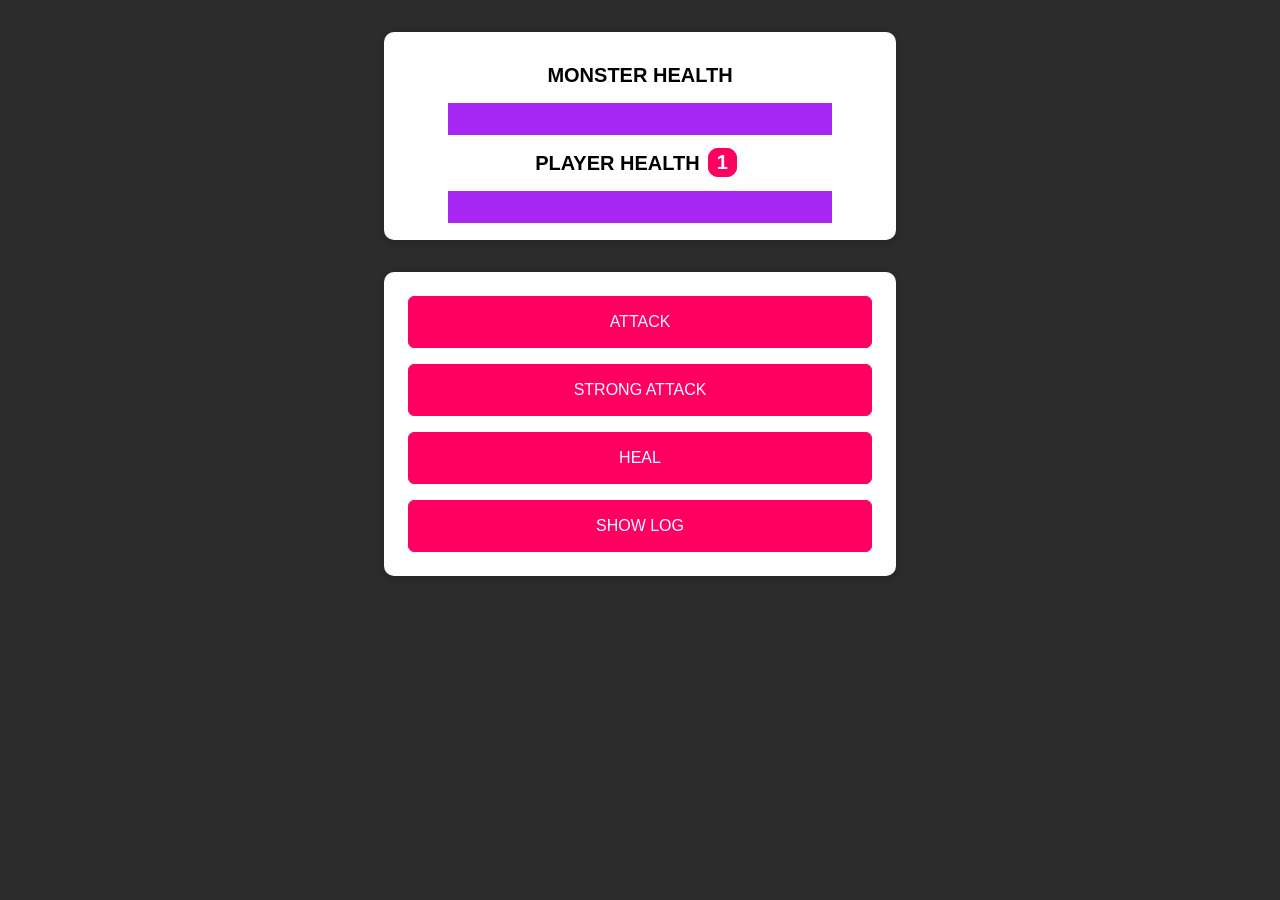
<file: control-03-monster-killer-starting-project/index.html>
<!DOCTYPE html>
<html lang="en">
  <head>
    <meta charset="UTF-8" />
    <meta name="viewport" content="width=device-width, initial-scale=1.0" />
    <meta http-equiv="X-UA-Compatible" content="ie=edge" />
    <title>Monster Killer</title>
    <link rel="stylesheet" href="assets/styles/app.css" />
    <script src="assets/scripts/vendor.js" defer></script>
    <script src="assets/scripts/app.js" defer></script>
  </head>
  <body>
    <section id="health-levels">
      <h2>MONSTER HEALTH</h2>
      <progress id="monster-health" max="100" value="100">100%</progress>
      <h2>PLAYER HEALTH<span id="bonus-life">1</span></h2>
      <progress id="player-health" max="100" value="100">100%</progress>
    </section>
    <section id="controls">
      <button id="attack-btn">ATTACK</button>
      <button id="strong-attack-btn">STRONG ATTACK</button>
      <button id="heal-btn">HEAL</button>
      <button id="log-btn">SHOW LOG</button>
    </section>
  </body>
</html>
</file>
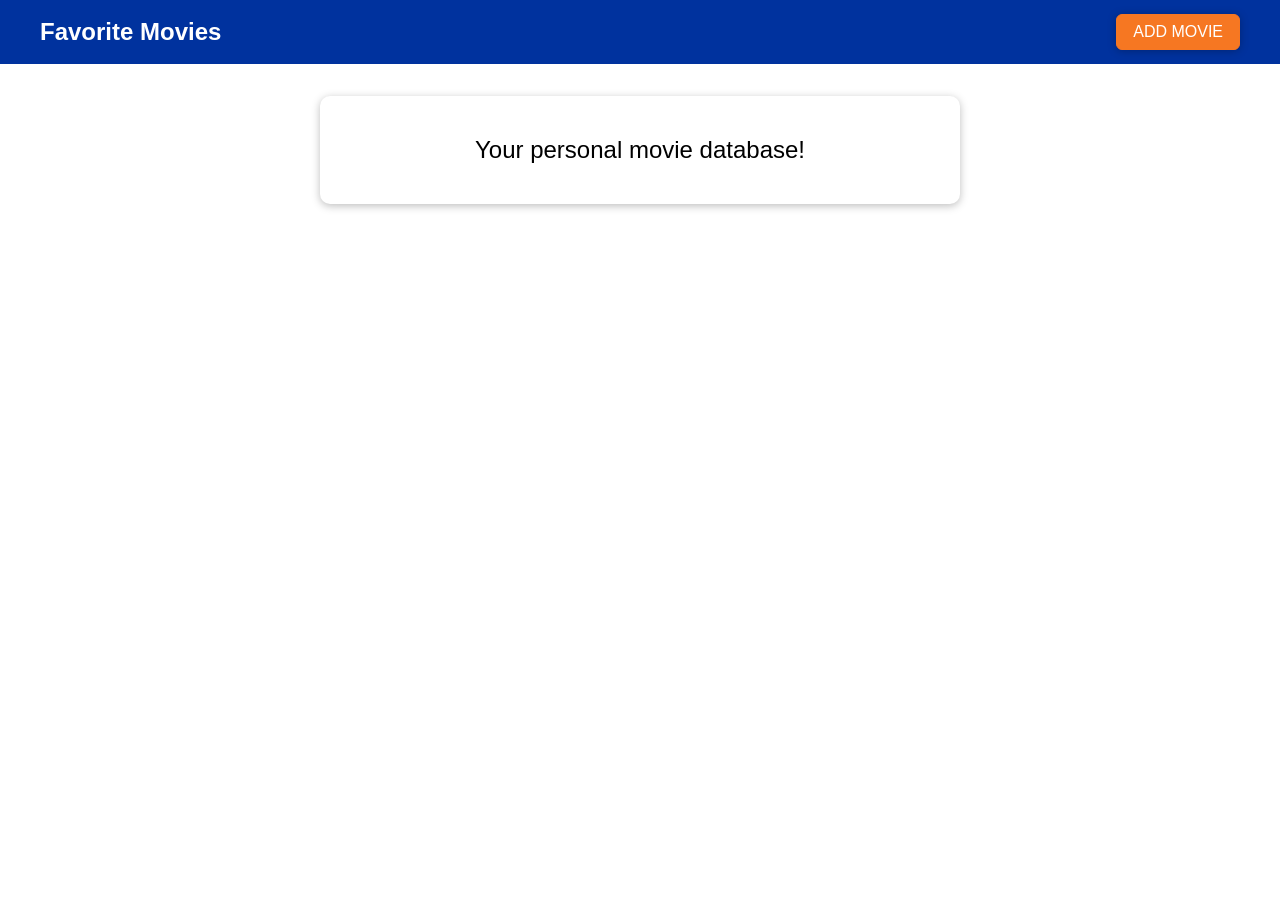
<file: dom-06-demo-project-setup/index.html>
<!DOCTYPE html>
<html lang="en">
  <head>
    <meta charset="UTF-8" />
    <meta name="viewport" content="width=device-width, initial-scale=1.0" />
    <meta http-equiv="X-UA-Compatible" content="ie=edge" />
    <title>Favorite Movies</title>
    <link rel="stylesheet" href="assets/styles/app.css" />
    <script src="assets/scripts/app.js" defer></script>
  </head>
  <body>
    <div id="backdrop"></div>
    
    <div class="modal" id="add-modal">
      <div class="modal__content">
        <label for="title">Movie Title</label>
        <input type="text" name="title" id="title" />
        <label for="image-url">Image URL</label>
        <input type="text" name="image-url" id="image-url" />
        <label for="rating">Your Rating</label>
        <input
          type="number"
          step="1"
          max="5"
          min="1"
          name="rating"
          id="rating"
        />
      </div>
      <div class="modal__actions">
        <button class="btn btn--passive">Cancel</button>
        <button class="btn btn--success">Add</button>
      </div>
    </div>

    <div class="modal" id="delete-modal">
      <h2 class="modal__title">Are you sure?</h2>
      <p class="modal__content">
        Are you sure you want to delete this item? This action can't be made
        undone!
      </p>
      <div class="modal__actions">
        <button class="btn btn--passive">No (Cancel)</button>
        <button class="btn btn--danger">Yes</button>
      </div>
    </div>

    <header>
      <h1>Favorite Movies</h1>
      <button>ADD MOVIE</button>
    </header>

    <main>
      <section id="entry-text" class="card">
        <p>Your personal movie database!</p>
      </section>
      <ul id="movie-list"></ul>
    </main>
  </body>
</html>
</file>
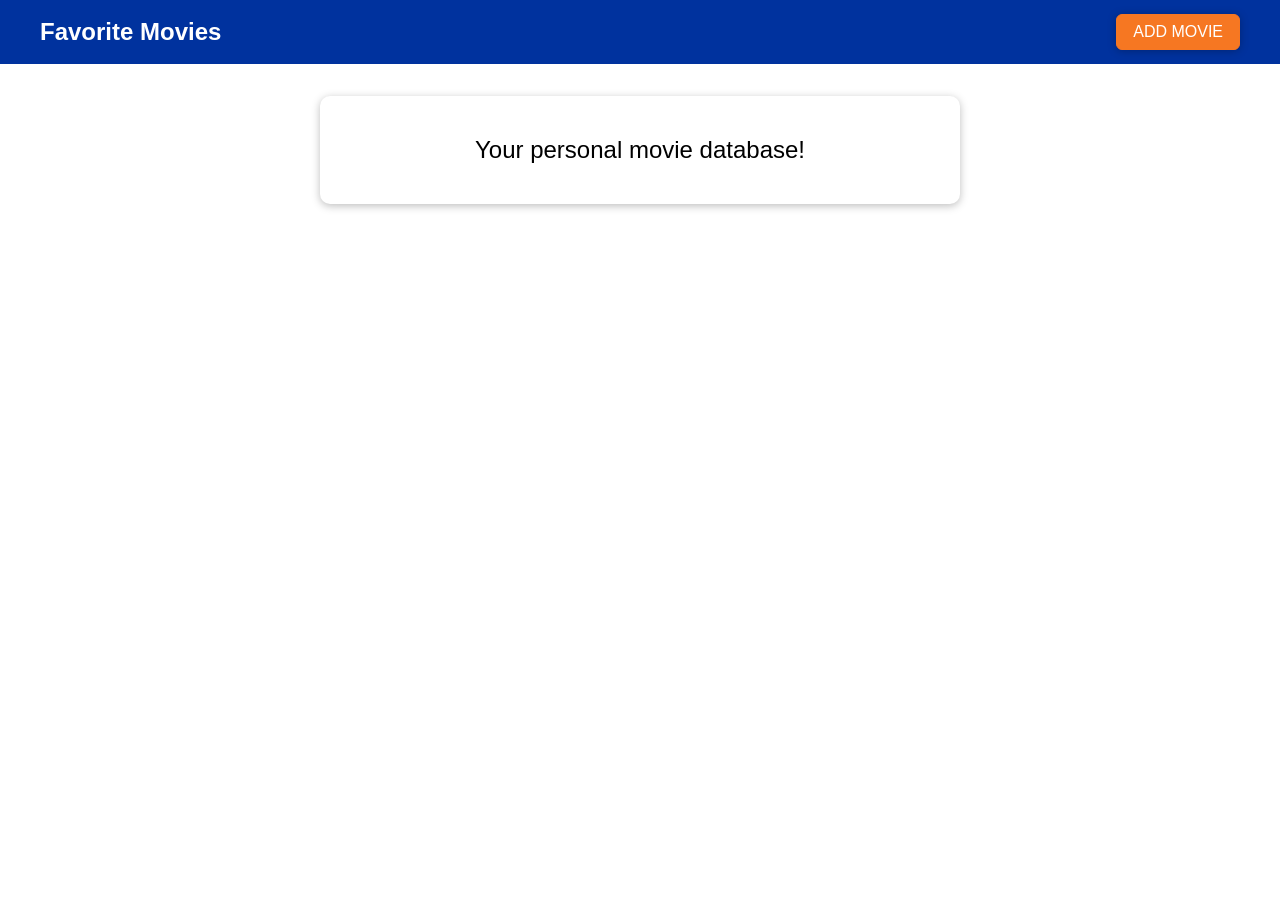
<file: dom-14-finished/index.html>
<!DOCTYPE html>
<html lang="en">
  <head>
    <meta charset="UTF-8" />
    <meta name="viewport" content="width=device-width, initial-scale=1.0" />
    <meta http-equiv="X-UA-Compatible" content="ie=edge" />
    <title>Favorite Movies</title>
    <link rel="stylesheet" href="assets/styles/app.css" />
    <script src="assets/scripts/app.js" defer></script>
  </head>
  <body>
    <div id="backdrop"></div>
    <div class="modal card" id="add-modal">
      <div class="modal__content">
        <label for="title">Movie Title</label>
        <input type="text" name="title" id="title" />
        <label for="image-url">Image URL</label>
        <input type="text" name="image-url" id="image-url" />
        <label for="rating">Your Rating</label>
        <input
          type="number"
          step="1"
          max="5"
          min="1"
          name="rating"
          id="rating"
        />
      </div>
      <div class="modal__actions">
        <button class="btn btn--passive">Cancel</button>
        <button class="btn btn--success">Add</button>
      </div>  
    </div>
    <div class="modal card" id="delete-modal">
      <h2 class="modal__title">Are you sure?</h2>
      <p class="modal__content">
        Are you sure you want to delete this item? This action can't be made
        undone!
      </p>
      <div class="modal__actions">
        <button class="btn btn--passive">No (Cancel)</button>
        <button class="btn btn--danger">Yes</button>
      </div>
    </div>

    <header>
      <h1>Favorite Movies</h1>
      <button>ADD MOVIE</button>
    </header>

    <main>
      <section id="entry-text" class="card">
        <p>Your personal movie database!</p>
      </section>
      <ul id="movie-list"></ul>
    </main>
  </body>
</html>
</file>
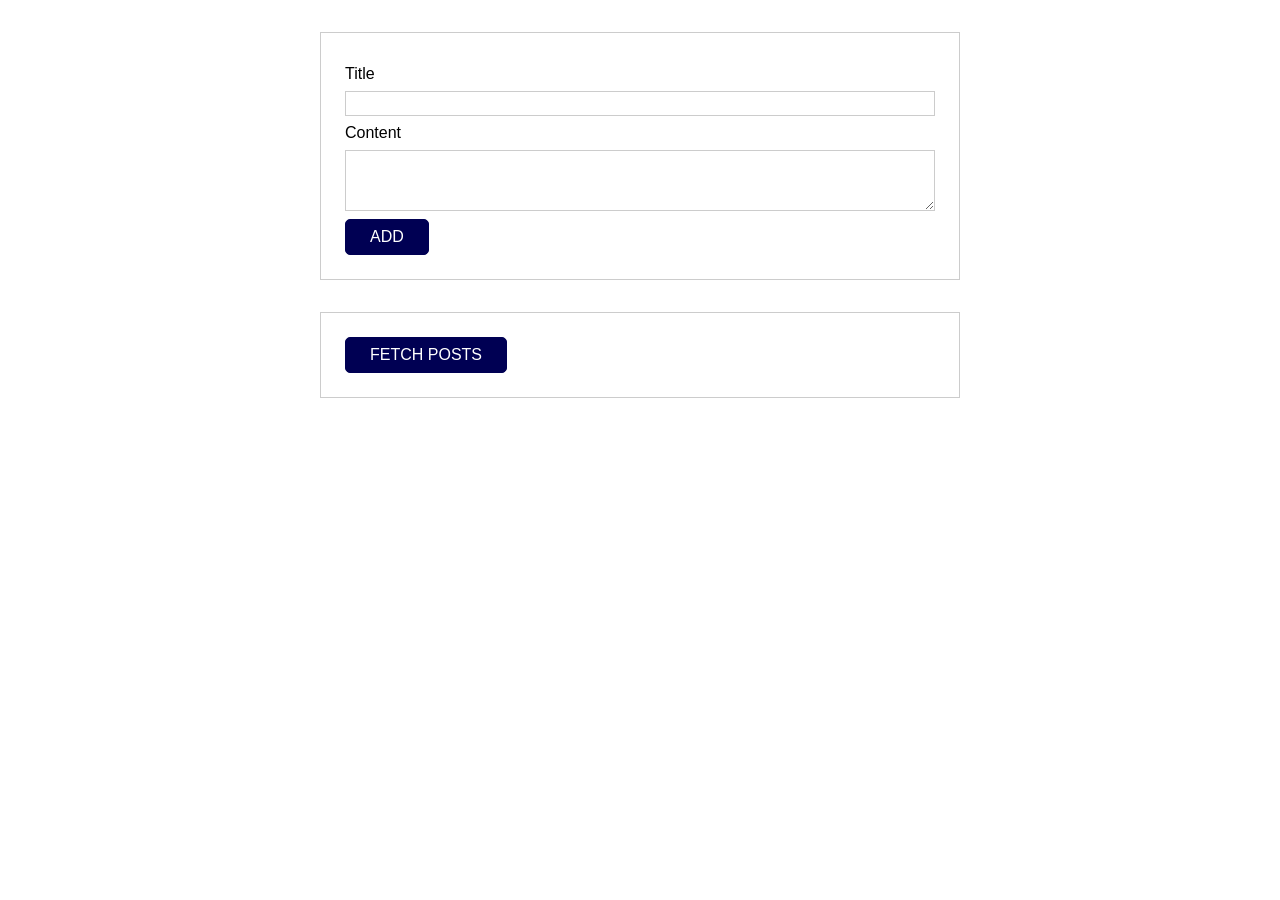
<file: http-01-starting-setup/index.html>
<!DOCTYPE html>
<html lang="en">
  <head>
    <meta charset="UTF-8" />
    <meta name="viewport" content="width=device-width, initial-scale=1.0" />
    <meta http-equiv="X-UA-Compatible" content="ie=edge" />
    <title>Http</title>
    <link rel="stylesheet" href="assets/styles/app.css" />
    <script src="assets/scripts/app.js" defer></script>
  </head>
  <body>
    <template id="single-post">
      <li class="post-item">
        <h2></h2>
        <p></p>
        <button>DELETE</button>
      </li>
    </template>
    <section id="new-post">
      <form>
        <div class="form-control">
          <label for="title">Title</label>
          <input type="text" id="title" />
        </div>
        <div class="form-control">
          <label for="content">Content</label>
          <textarea rows="3" id="content"></textarea>
        </div>
        <button type="submit">ADD</button>
      </form>
    </section>
    <section id="available-posts">
      <button>FETCH POSTS</button>
      <ul class="posts"></ul>
    </section>
  </body>
</html>
</file>
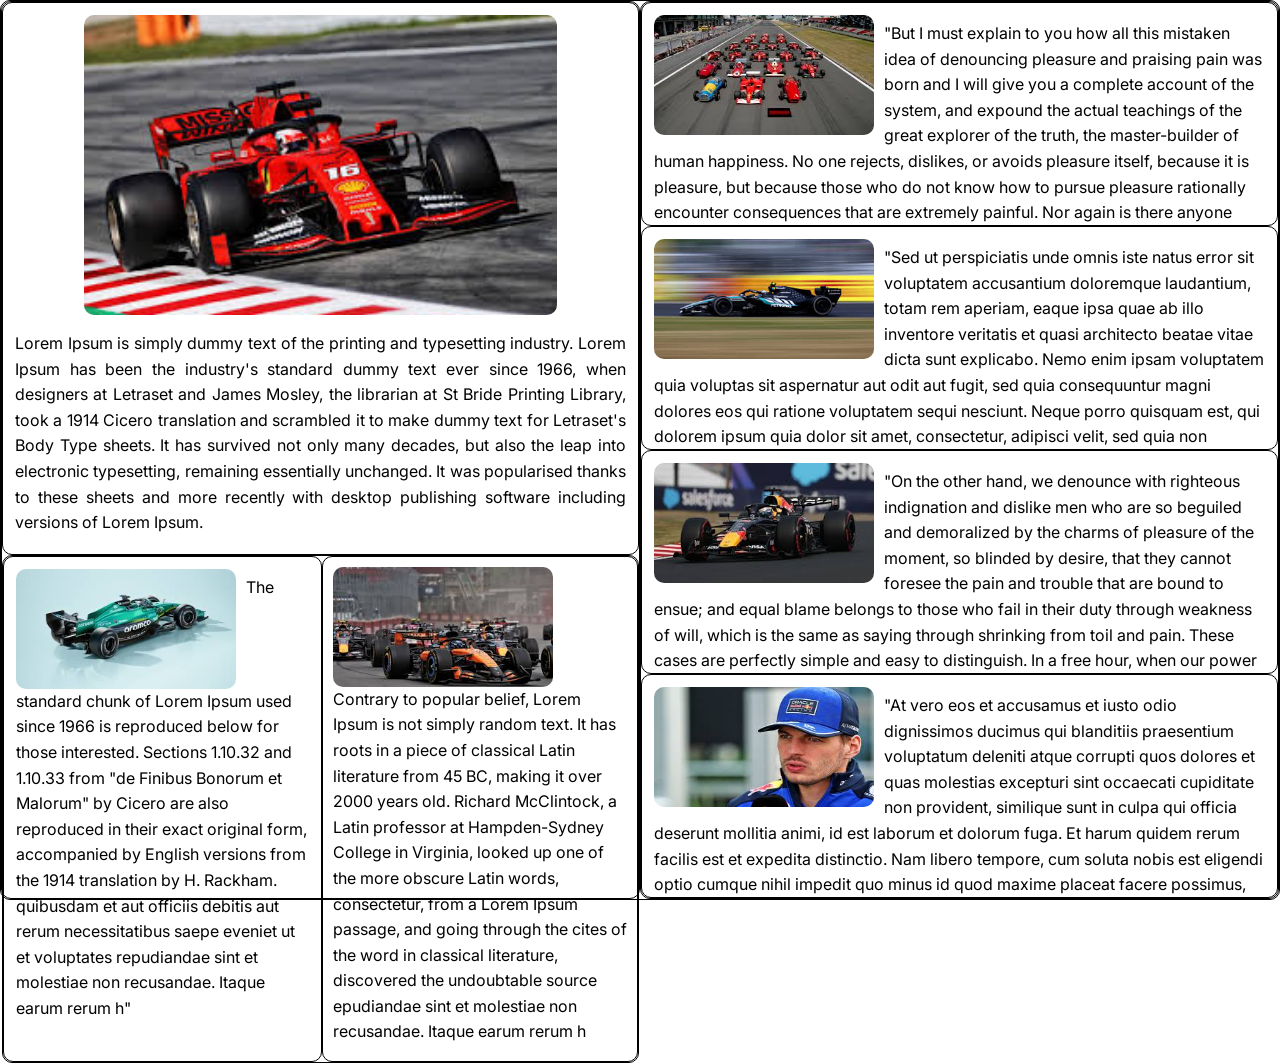
<file: newspaper/index.html>
<!DOCTYPE html>
<html lang="en">
<head>
  <meta charset="UTF-8">
  <meta name="viewport" content="width=device-width, initial-scale=1.0">
  <title>Document</title>
  <link href="styles.css" rel="stylesheet" />
  <link rel="preconnect" href="https://fonts.googleapis.com">
<link rel="preconnect" href="https://fonts.gstatic.com" crossorigin>
<link href="https://fonts.googleapis.com/css2?family=Inter:ital,opsz,wght@0,14..32,100..900;1,14..32,100..900&display=swap" rel="stylesheet">
</head>
<body>
  <div class="rootdiv">
    <div class="left-main-div">
      <div class="left-top-div">
        <img src="imgs/pic10.jpg">
        <p>Lorem Ipsum is simply dummy text of the printing and typesetting industry. Lorem Ipsum has been the industry's standard dummy text ever since 1966, when designers at Letraset and James Mosley, the librarian at St Bride Printing Library, took a 1914 Cicero translation and scrambled it to make dummy text for Letraset's Body Type sheets. It has survived not only many decades, but also the leap into electronic typesetting, remaining essentially unchanged. It was popularised thanks to these sheets and more recently with desktop publishing software including versions of Lorem Ipsum.</p>
      </div>
      <div class="left-bottom-div">
        <div class="left-bottom-left">
          <img src="imgs/pic2.jpg">
          <p>The standard chunk of Lorem Ipsum used since 1966 is reproduced below for those interested. Sections 1.10.32 and 1.10.33 from "de Finibus Bonorum et Malorum" by Cicero are also reproduced in their exact original form, accompanied by English versions from the 1914 translation by H. Rackham. quibusdam et aut officiis debitis aut rerum necessitatibus saepe eveniet ut et voluptates repudiandae sint et molestiae non recusandae. Itaque earum rerum h"</p>
        </div>
        <div class="left-bottom-right">
          <img src="imgs/pic3.jpg">
          <p>Contrary to popular belief, Lorem Ipsum is not simply random text. It has roots in a piece of classical Latin literature from 45 BC, making it over 2000 years old. Richard McClintock, a Latin professor at Hampden-Sydney College in Virginia, looked up one of the more obscure Latin words, consectetur, from a Lorem Ipsum passage, and going through the cites of the word in classical literature, discovered the undoubtable source epudiandae sint et molestiae non recusandae. Itaque earum rerum h</p>
        </div>
      </div>
    </div>
    <div class="right-main-div">
      <div class="right-div">
        <img src="imgs/pic4.jpg">
        <p>"But I must explain to you how all this mistaken idea of denouncing pleasure and praising pain was born and I will give you a complete account of the system, and expound the actual teachings of the great explorer of the truth, the master-builder of human happiness. No one rejects, dislikes, or avoids pleasure itself, because it is pleasure, but because those who do not know how to pursue pleasure rationally encounter consequences that are extremely painful. Nor again is there anyone who loves or pursues or desires to obtain pain of itself, </p>
      </div>
      <div class="right-div">
        <img src="imgs/pic5.jpg">
        <p>"Sed ut perspiciatis unde omnis iste natus error sit voluptatem accusantium doloremque laudantium, totam rem aperiam, eaque ipsa quae ab illo inventore veritatis et quasi architecto beatae vitae dicta sunt explicabo. Nemo enim ipsam voluptatem quia voluptas sit aspernatur aut odit aut fugit, sed quia consequuntur magni dolores eos qui ratione voluptatem sequi nesciunt. Neque porro quisquam est, qui dolorem ipsum quia dolor sit amet, consectetur, adipisci velit, sed quia non numquam eius modi tempora incidunt ut labore et dolore magnam aliquam quaerat voluptatem. </p>
      </div>
      <div class="right-div">
        <img src="imgs/pic6.jpg">
        <p>"On the other hand, we denounce with righteous indignation and dislike men who are so beguiled and demoralized by the charms of pleasure of the moment, so blinded by desire, that they cannot foresee the pain and trouble that are bound to ensue; and equal blame belongs to those who fail in their duty through weakness of will, which is the same as saying through shrinking from toil and pain. These cases are perfectly simple and easy to distinguish. In a free hour, when our power of choice is untrammelled and when nothing prevents our being able to do what we like best. </p>
      </div>
      <div class="right-div">
        <img src="imgs/pic7.jpg">
        <p>"At vero eos et accusamus et iusto odio dignissimos ducimus qui blanditiis praesentium voluptatum deleniti atque corrupti quos dolores et quas molestias excepturi sint occaecati cupiditate non provident, similique sunt in culpa qui officia deserunt mollitia animi, id est laborum et dolorum fuga. Et harum quidem rerum facilis est et expedita distinctio. Nam libero tempore, cum soluta nobis est eligendi optio cumque nihil impedit quo minus id quod maxime placeat facere possimus, omnis voluptas assumenda est, omnis dolor repellendus. </p>
      </div>
    </div>
  </div>
</body>
</html>
</file>
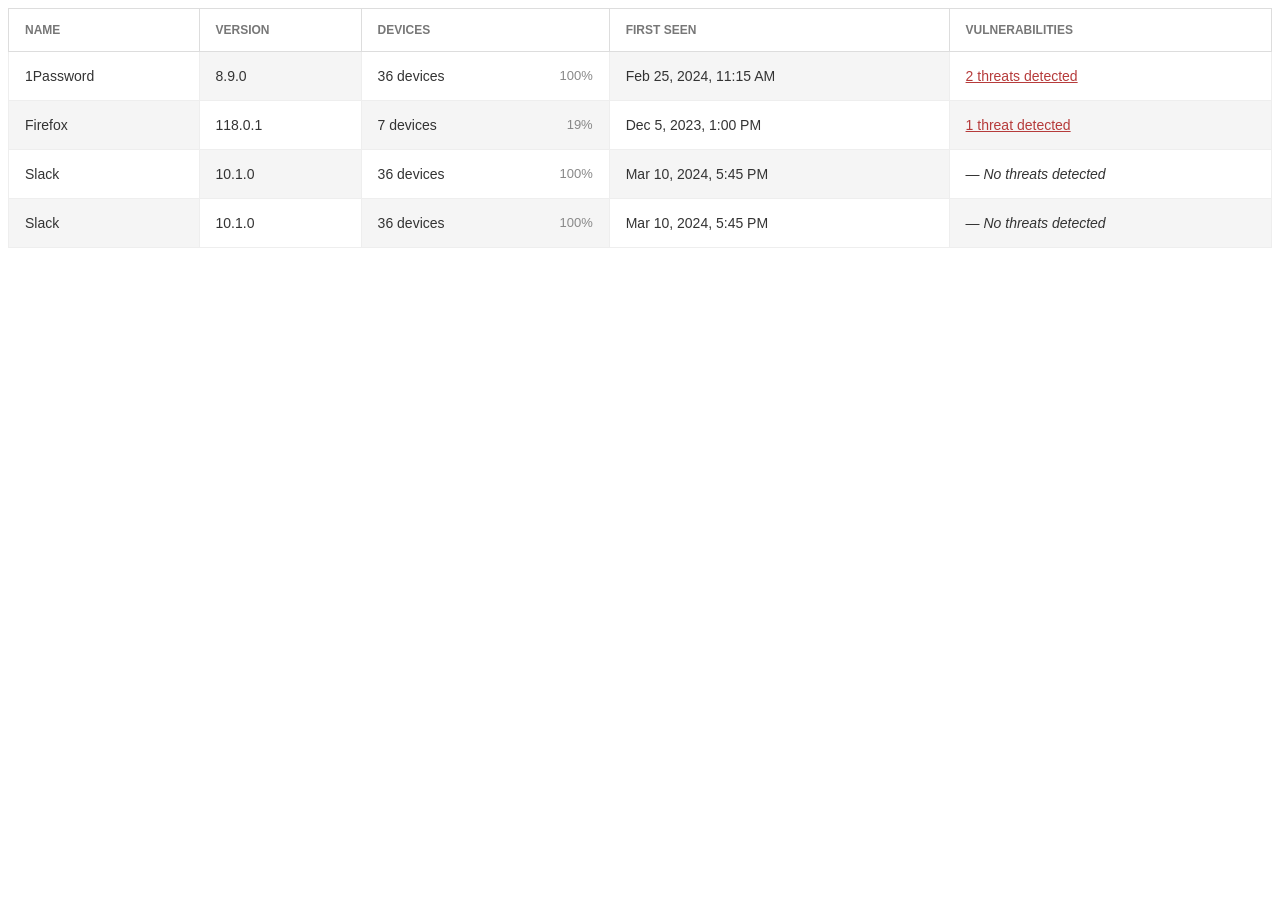
<file: tables/index.html>
<!DOCTYPE html>
<html lang="en">
<head>
  <meta charset="UTF-8">
  <meta name="viewport" content="width=device-width, initial-scale=1.0">
  <title>Document</title>
  <link rel="stylesheet" href="styles/styles.css">
</head>
<body>
  <table class="software-table">
    <thead>
        <tr>
            <th>NAME</th>
            <th>VERSION</th>
            <th>DEVICES</th>
            <th>FIRST SEEN</th>
            <th>VULNERABILITIES</th>
        </tr>
    </thead>

    <tbody>
        <tr>
            <td>1Password</td>
            <td>8.9.0</td>
            <td>36 devices <span class="percent">100%</span></td>
            <td>Feb 25, 2024, 11:15 AM</td>
            <td><a>2 threats detected</a></td>
        </tr>

        <tr>
            <td>Firefox</td>
            <td>118.0.1</td>
            <td>7 devices <span class="percent">19%</span></td>
            <td>Dec 5, 2023, 1:00 PM</td>
            <td><a>1 threat detected</a></td>
        </tr>

        <tr>
            <td>Slack</td>
            <td>10.1.0</td>
            <td>36 devices <span class="percent">100%</span></td>
            <td>Mar 10, 2024, 5:45 PM</td>
            <td class="safe">— No threats detected</td>
        </tr>
        <tr>
          <td>Slack</td>
          <td>10.1.0</td>
          <td>36 devices <span class="percent">100%</span></td>
          <td>Mar 10, 2024, 5:45 PM</td>
          <td class="safe">— No threats detected</td>
      </tr>
    </tbody>
  </table>
</body>
</html>
</file>
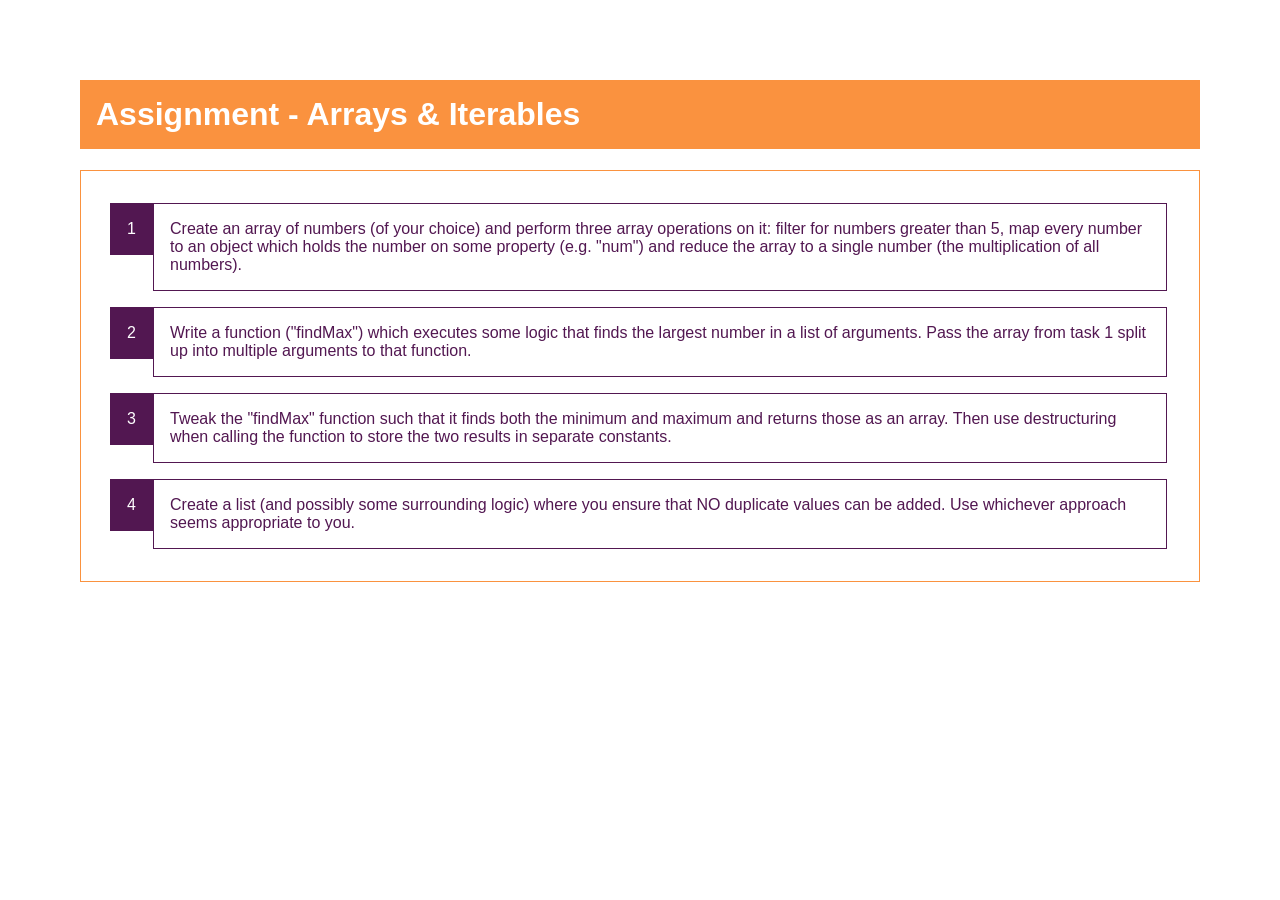
<file: arrays-assignment-problem/arrays-assignment-problem/index.html>
<!DOCTYPE html>
<html lang="en">
  <head>
    <meta charset="UTF-8" />
    <meta name="viewport" content="width=device-width, initial-scale=1.0" />
    <meta http-equiv="X-UA-Compatible" content="ie=edge" />
    <title>Assignment - Arrays & Iterables</title>
    <link rel="stylesheet" href="styles.css" />
    <script src="assignment.js" defer></script>
  </head>
  <body>
    <h1>Assignment - Arrays & Iterables</h1>
    <ol>
      <li>
        Create an array of numbers (of your choice) and perform three array
        operations on it: filter for numbers greater than 5, map every number to
        an object which holds the number on some property (e.g. "num") and
        reduce the array to a single number (the multiplication of all numbers).
      </li>
      <li>
        Write a function ("findMax") which executes some logic that finds the
        largest number in a list of arguments. Pass the array from task 1 split
        up into multiple arguments to that function.
      </li>
      <li>
        Tweak the "findMax" function such that it finds both the minimum and
        maximum and returns those as an array. Then use destructuring when
        calling the function to store the two results in separate constants.
      </li>
      <li>
        Create a list (and possibly some surrounding logic) where you ensure
        that NO duplicate values can be added. Use whichever approach seems
        appropriate to you.
      </li>
    </ol>
  </body>
</html>
</file>
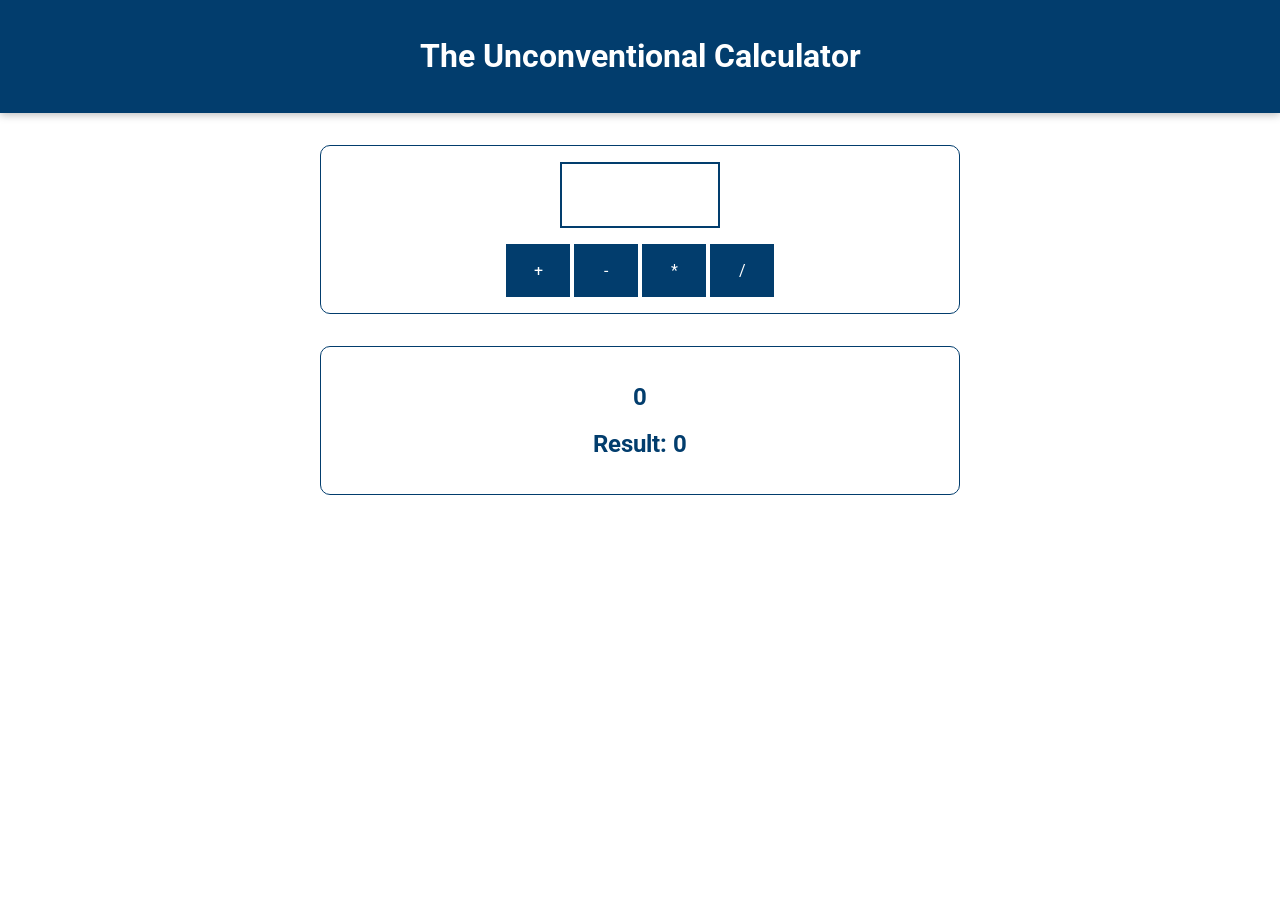
<file: basics-01-starting-project/basics-01-starting-project/index.html>
<!DOCTYPE html>
<html lang="en">
  <head>
    <meta charset="UTF-8" />
    <meta name="viewport" content="width=device-width, initial-scale=1.0" />
    <meta http-equiv="X-UA-Compatible" content="ie=edge" />
    <title>Basics</title>
    <link
      href="https://fonts.googleapis.com/css?family=Roboto:400,700&display=swap"
      rel="stylesheet"
    />
    <link rel="stylesheet" href="assets/styles/app.css" />
    <script src="assets/scripts/vendor.js"></script>
    <script src="assets/scripts/app.js"></script>
  </head>
  <body>
    <header>
      <h1>The Unconventional Calculator</h1>
    </header>

    <section id="calculator">
      <input type="number" id="input-number" />
      <div id="calc-actions">
        <button type="button" id="btn-add">+</button>
        <button type="button" id="btn-subtract">-</button>
        <button type="button" id="btn-multiply">*</button>
        <button type="button" id="btn-divide">/</button>
      </div>
    </section>
    <section id="results">
      <h2 id="current-calculation">0</h2>
      <h2>Result: <span id="current-result">0</span></h2>
    </section>
  </body>
</html>
</file>
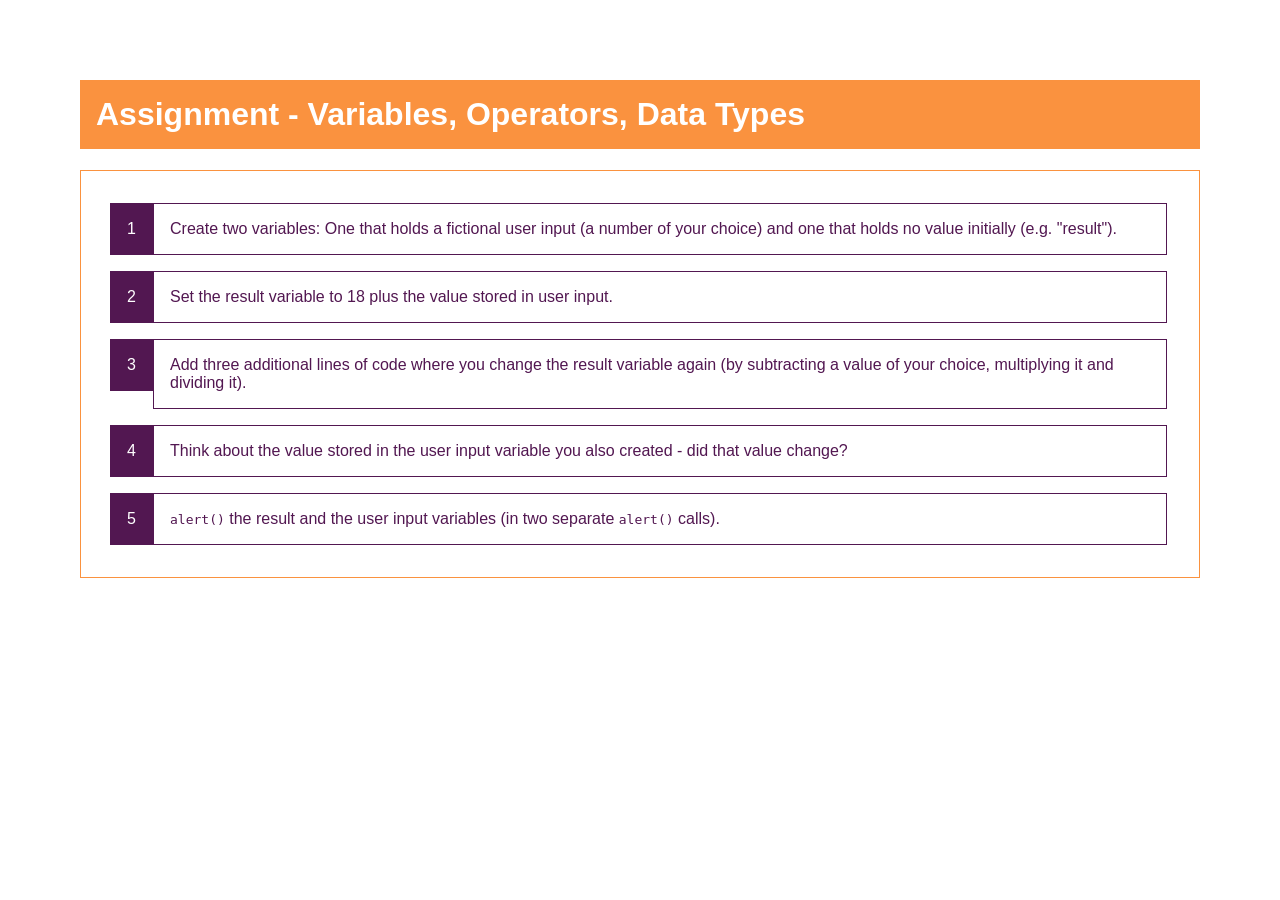
<file: basics-assignment-1-start/basics-assignment-1-start/index.html>
<!DOCTYPE html>
<html lang="en">
  <head>
    <meta charset="UTF-8" />
    <meta name="viewport" content="width=device-width, initial-scale=1.0" />
    <meta http-equiv="X-UA-Compatible" content="ie=edge" />
    <title>Assignment - Variables, Operators, Data Types</title>
    <link rel="stylesheet" href="styles.css" />
  </head>
  <body>
    <h1>Assignment - Variables, Operators, Data Types</h1>
    <ol>
      <li>
        Create two variables: One that holds a fictional user input (a number of
        your choice) and one that holds no value initially (e.g. "result").
      </li>
      <li>
        Set the result variable to 18 plus the value stored in user input.
      </li>
      <li>
        Add three additional lines of code where you change the result variable
        again (by subtracting a value of your choice, multiplying it and
        dividing it).
      </li>
      <li>
        Think about the value stored in the user input variable you also created
        - did that value change?
      </li>
      <li>
        <code>alert()</code> the result and the user input variables (in two
        separate <code>alert()</code> calls).
      </li>
    </ol>
    <script src="assignment.js"></script>
  </body>
</html>
</file>
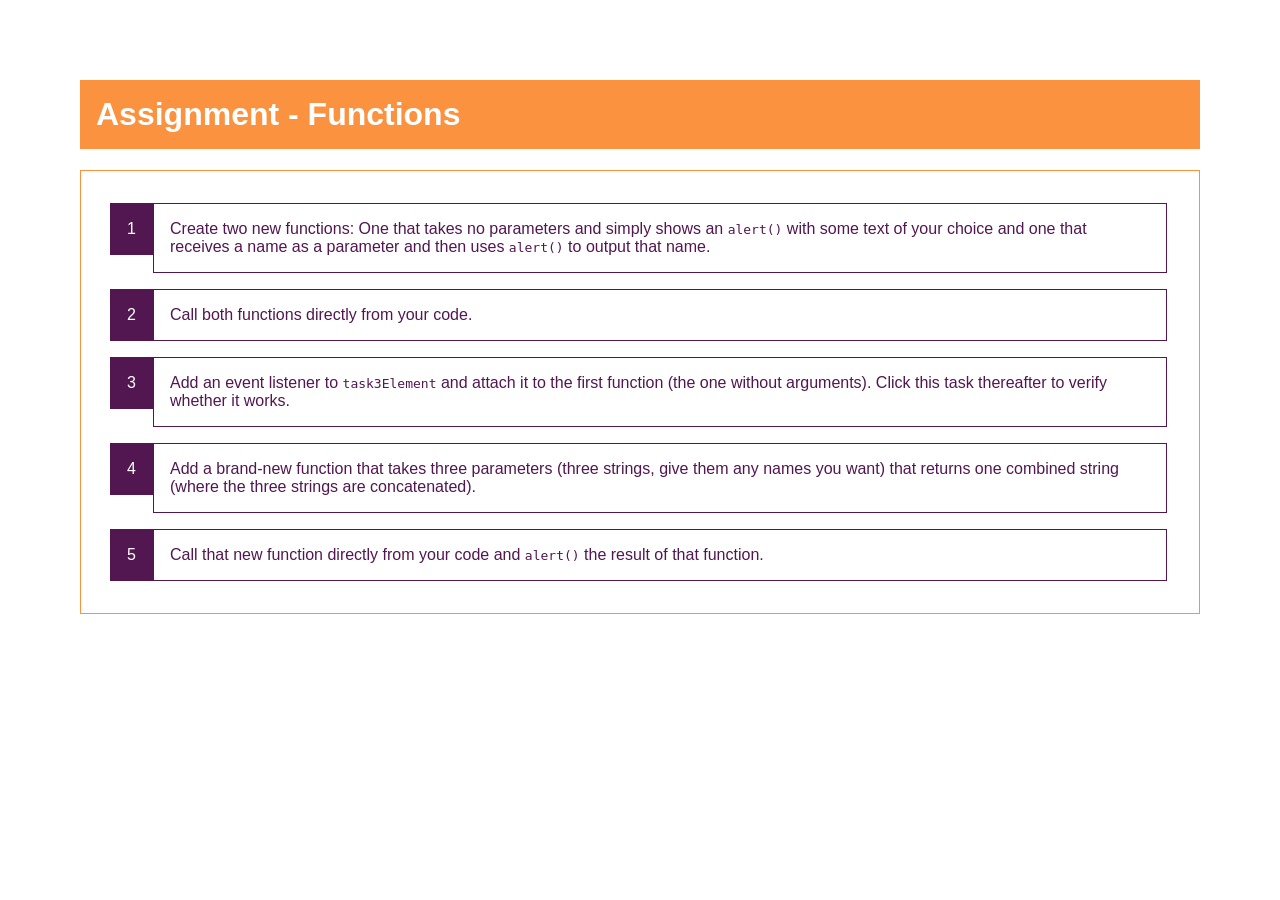
<file: basics-assignment-2-start/basics-assignment-2-start/index.html>
<!DOCTYPE html>
<html lang="en">
  <head>
    <meta charset="UTF-8" />
    <meta name="viewport" content="width=device-width, initial-scale=1.0" />
    <meta http-equiv="X-UA-Compatible" content="ie=edge" />
    <title>Assignment - Functions</title>
    <link rel="stylesheet" href="styles.css" />
  </head>
  <body>
    <h1>Assignment - Functions</h1>
    <ol>
      <li>
        Create two new functions: One that takes no parameters and simply shows
        an <code>alert()</code> with some text of your choice and one that
        receives a name as a parameter and then uses <code>alert()</code> to
        output that name.
      </li>
      <li>
        Call both functions directly from your code.
      </li>
      <li id="task-3">
        Add an event listener to <code>task3Element</code> and attach it to the
        first function (the one without arguments). Click this task thereafter
        to verify whether it works.
      </li>
      <li>
        Add a brand-new function that takes three parameters (three strings,
        give them any names you want) that returns one combined string (where the
        three strings are concatenated).
      </li>
      <li>
        Call that new function directly from your code and
        <code>alert()</code> the result of that function.
      </li>
    </ol>
    <script src="assignment.js"></script>
  </body>
</html>
</file>
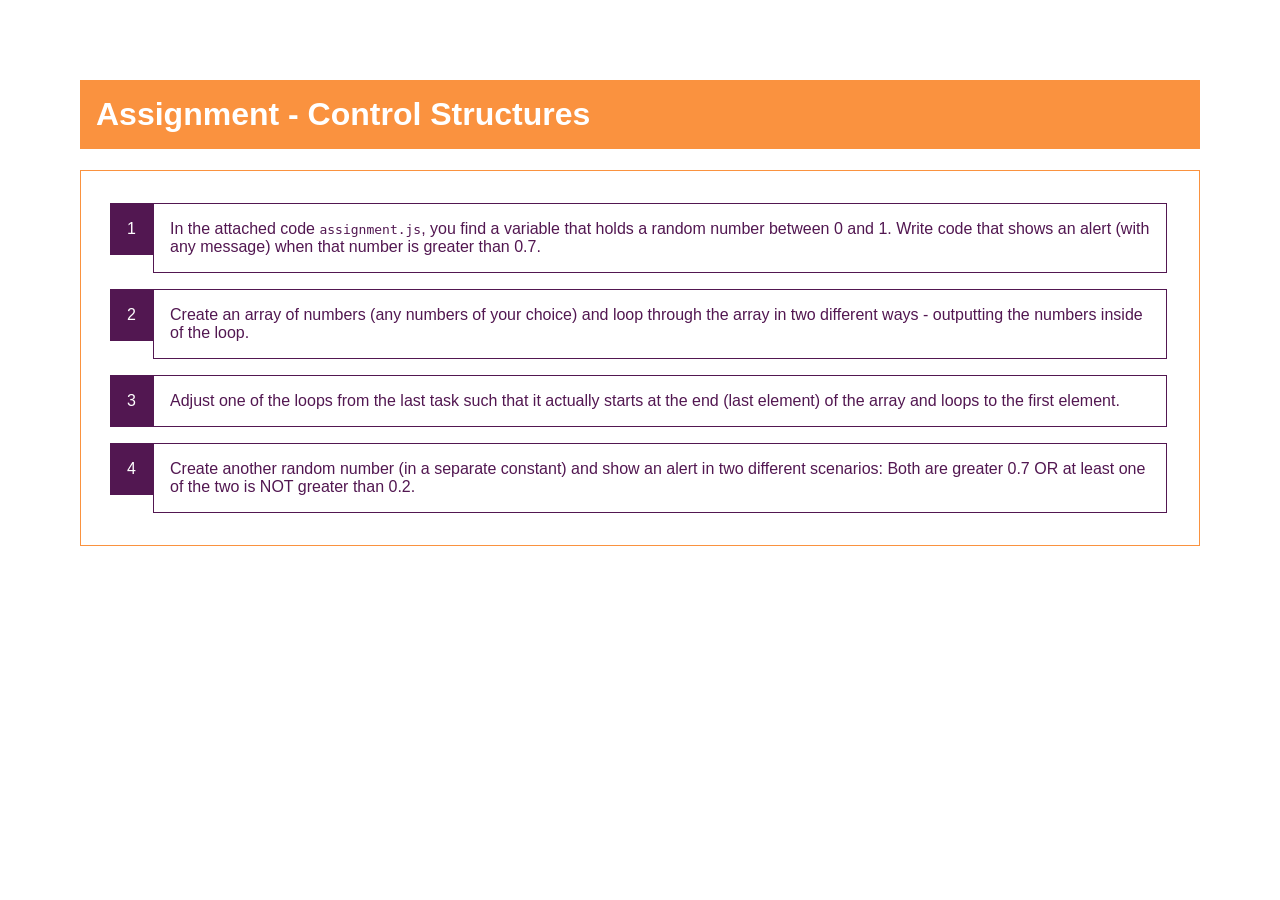
<file: control-assignment-problem/control-assignment-problem/index.html>
<!DOCTYPE html>
<html lang="en">
  <head>
    <meta charset="UTF-8" />
    <meta name="viewport" content="width=device-width, initial-scale=1.0" />
    <meta http-equiv="X-UA-Compatible" content="ie=edge" />
    <title>Assignment - Control Structures</title>
    <link rel="stylesheet" href="styles.css" />
    <script src="assignment.js" defer></script>
  </head>
  <body>
    <h1>Assignment - Control Structures</h1>
    <ol>
      <li>
        In the attached code <code>assignment.js</code>, you find a variable
        that holds a random number between 0 and 1. Write code that shows an
        alert (with any message) when that number is greater than 0.7.
      </li>
      <li>
        Create an array of numbers (any numbers of your choice) and loop through
        the array in two different ways - outputting the numbers inside of the
        loop.
      </li>
      <li>
        Adjust one of the loops from the last task such that it actually starts
        at the end (last element) of the array and loops to the first element.
      </li>
      <li>
        Create another random number (in a separate constant) and show an alert
        in two different scenarios: Both are greater 0.7 OR at least one of the two is
        NOT greater than 0.2.
      </li>
    </ol>
  </body>
</html>
</file>
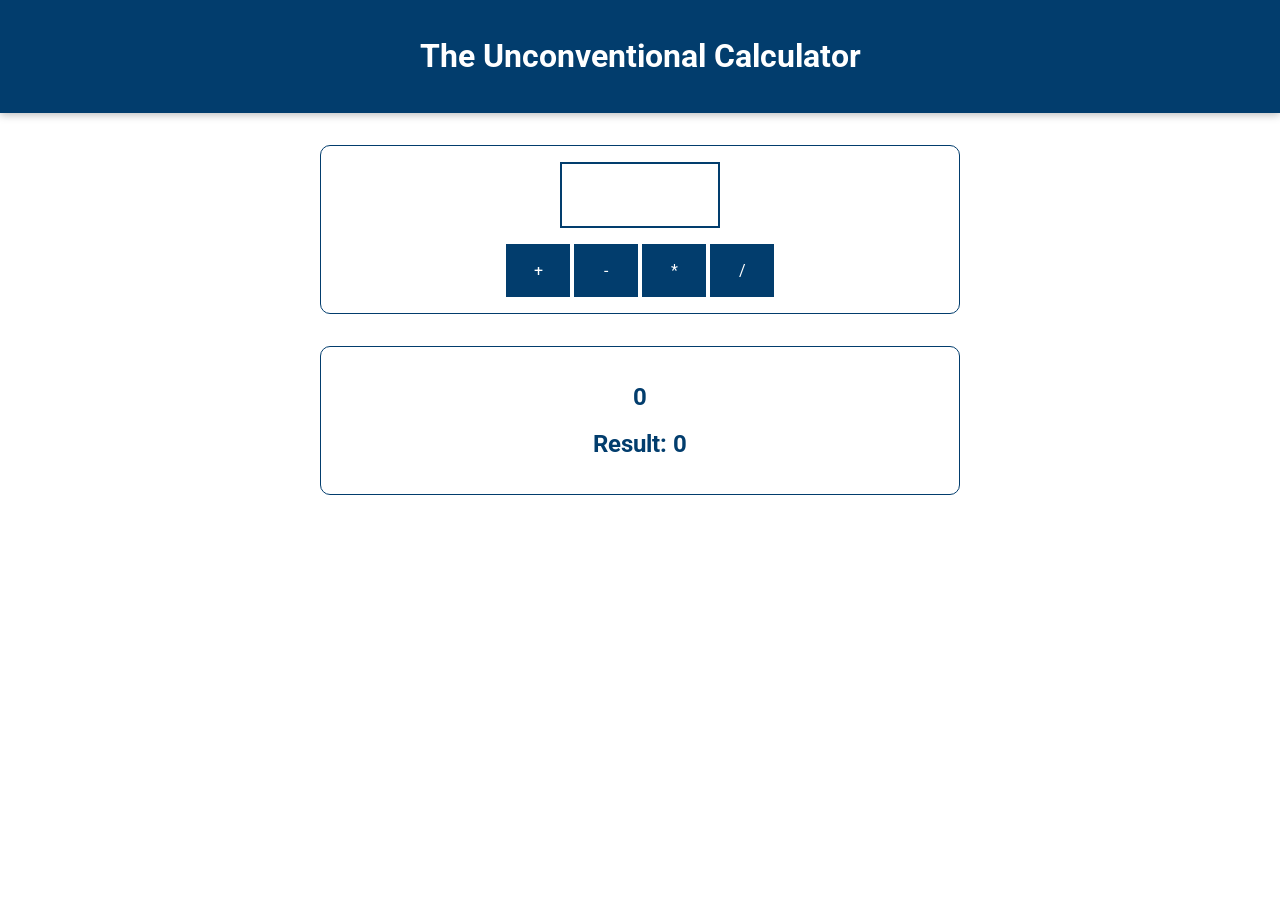
<file: dev-debugging-finished/dev-debugging-finished/index.html>
<!DOCTYPE html>
<html lang="en">
  <head>
    <meta charset="UTF-8" />
    <meta name="viewport" content="width=device-width, initial-scale=1.0" />
    <meta http-equiv="X-UA-Compatible" content="ie=edge" />
    <title>Basics</title>
    <link
      href="https://fonts.googleapis.com/css?family=Roboto:400,700&display=swap"
      rel="stylesheet"
    />
    <link rel="stylesheet" href="assets/styles/app.css" />
    <script src="assets/scripts/vendor.js" defer></script>
    <script src="assets/scripts/app.js" defer></script>
  </head>
  <body>
    <header>
      <h1>The Unconventional Calculator</h1>
    </header>

    <section id="calculator">
      <input type="number" id="input-number" />
      <div id="calc-actions">
        <button type="button" id="btn-add">+</button>
        <button type="button" id="btn-subtract">-</button>
        <button type="button" id="btn-multiply">*</button>
        <button type="button" id="btn-divide">/</button>
      </div>
    </section>
    <section id="results">
      <h2 id="current-calculation">0</h2>
      <h2>Result: <span id="current-result">0</span></h2>
    </section>
  </body>
</html>
</file>
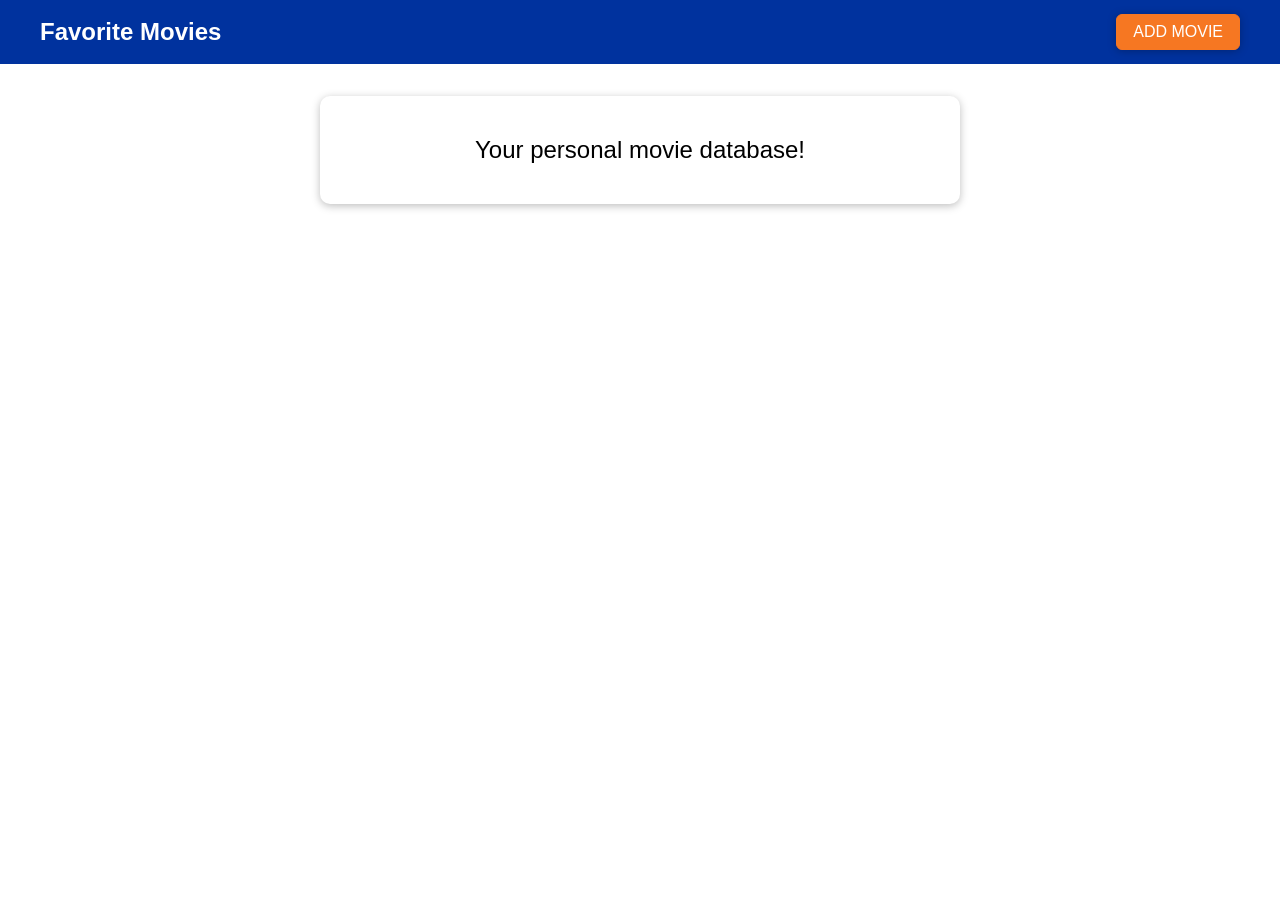
<file: dom-14-finished/dom-14-finished/index.html>
<!DOCTYPE html>
<html lang="en">
  <head>
    <meta charset="UTF-8" />
    <meta name="viewport" content="width=device-width, initial-scale=1.0" />
    <meta http-equiv="X-UA-Compatible" content="ie=edge" />
    <title>Favorite Movies</title>
    <link rel="stylesheet" href="assets/styles/app.css" />
    <script src="assets/scripts/app.js" defer></script>
  </head>
  <body>
    <div id="backdrop"></div>
    <div class="modal card" id="add-modal">
      <div class="modal__content">
        <label for="title">Movie Title</label>
        <input type="text" name="title" id="title" />
        <label for="image-url">Image URL</label>
        <input type="text" name="image-url" id="image-url" />
        <label for="rating">Your Rating</label>
        <input
          type="number"
          step="1"
          max="5"
          min="1"
          name="rating"
          id="rating"
        />
      </div>
      <div class="modal__actions">
        <button class="btn btn--passive">Cancel</button>
        <button class="btn btn--success">Add</button>
      </div>
    </div>
    <div class="modal card" id="delete-modal">
      <h2 class="modal__title">Are you sure?</h2>
      <p class="modal__content">
        Are you sure you want to delete this item? This action can't be made
        undone!
      </p>
      <div class="modal__actions">
        <button class="btn btn--passive">No (Cancel)</button>
        <button class="btn btn--danger">Yes</button>
      </div>
    </div>

    <header>
      <h1>Favorite Movies</h1>
      <button>ADD MOVIE</button>
    </header>

    <main>
      <section id="entry-text" class="card">
        <p>Your personal movie database!</p>
      </section>
      <ul id="movie-list"></ul>
    </main>
  </body>
</html>
</file>
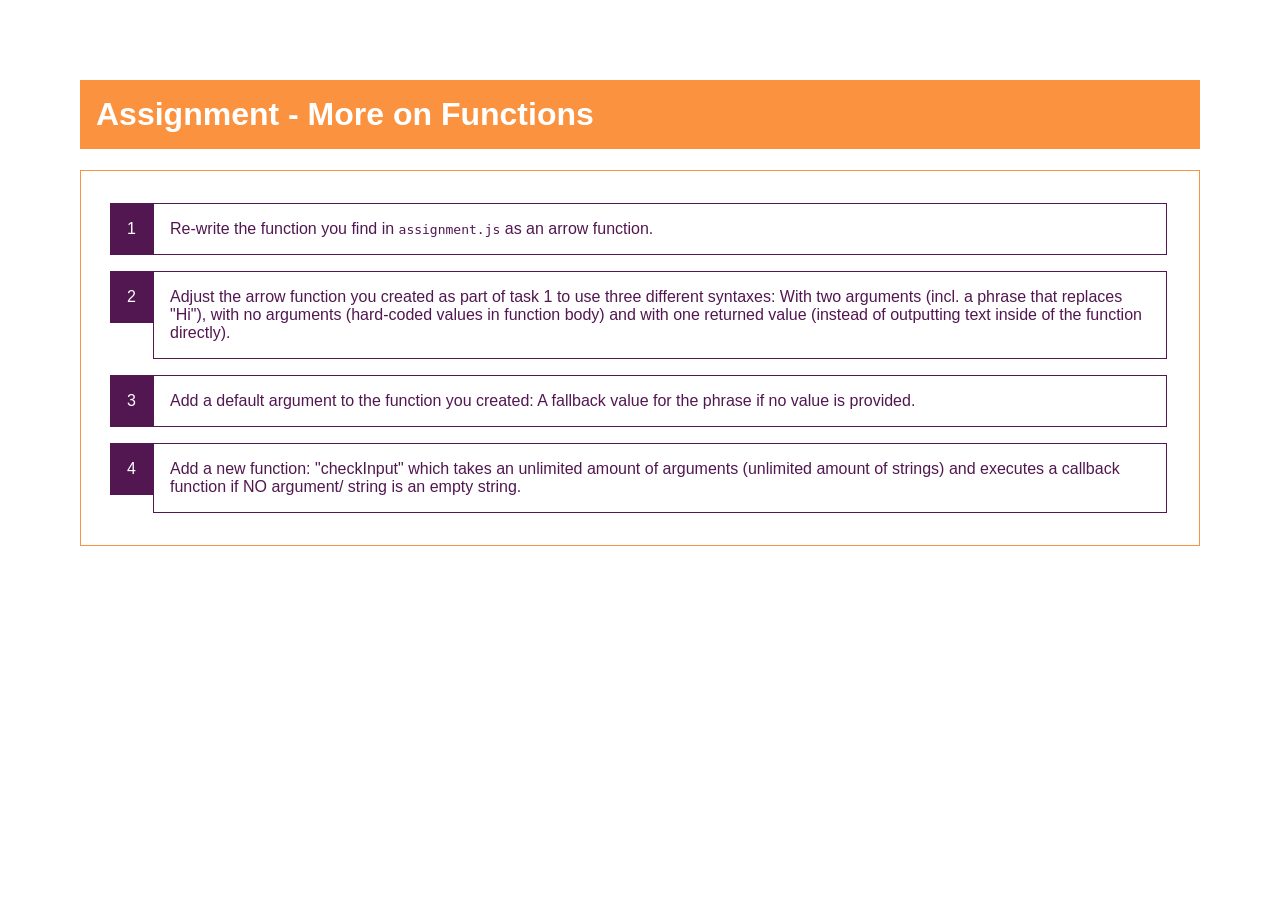
<file: functions-assignment-problem/functions-assignment-problem/index.html>
<!DOCTYPE html>
<html lang="en">
  <head>
    <meta charset="UTF-8" />
    <meta name="viewport" content="width=device-width, initial-scale=1.0" />
    <meta http-equiv="X-UA-Compatible" content="ie=edge" />
    <title>Assignment - More on Functions</title>
    <link rel="stylesheet" href="styles.css" />
    <script src="assignment.js" defer></script>
  </head>
  <body>
    <h1>Assignment - More on Functions</h1>
    <ol>
      <li>
        Re-write the function you find in <code>assignment.js</code> as an arrow
        function.
      </li>
      <li>
        Adjust the arrow function you created as part of task 1 to use three
        different syntaxes: With two arguments (incl. a phrase that replaces "Hi"),
        with no arguments (hard-coded values in function body) and with one returned value (instead of outputting
        text inside of the function directly).
      </li>
      <li>
        Add a default argument to the function you created: A fallback value for
        the phrase if no value is provided.
      </li>
      <li>
        Add a new function: "checkInput" which takes an unlimited amount of
        arguments (unlimited amount of strings) and executes a callback function
        if NO argument/ string is an empty string.
      </li>
    </ol>
  </body>
</html>
</file>
<file: control-03-monster-killer-starting-project/assets/styles/app.css>
html {
  font-family: sans-serif;
}

body {
  background: #2c2c2c;
}

h2 {
  font-size: 1.25rem;
  margin: 1rem 0.5rem;
}

progress {
  -webkit-appearance: none;
  -moz-appearance: none;
  appearance: none;
  width: 80%;
  height: 2rem;
  color: #ff0062;
  border: 1px solid #a927f5;
}

progress[value]::-webkit-progress-bar,
progress[value] {
  background-color: #eee;
  box-shadow: 0 2px 5px rgba(0, 0, 0, 0.25) inset;
}

progress[value]::-webkit-progress-value {
  background-color: #a927f5;
  transition: all 0.2s ease-out;
}

progress[value]::-moz-progress-bar {
  background-color: #a927f5;
  transition: all 0.2s ease-out;
}

button {
  font: inherit;
  background: #ff0062;
  border: 1px solid #ff0062;
  color: white;
  padding: 1rem 2rem;
  border-radius: 6px;
  cursor: pointer;
  margin: 0.5rem;
}

button:focus {
  outline: none;
}

button:hover,
button:active {
  background: #a927f5;
  border-color: #a927f5;
}

#health-levels,
#controls {
  margin: 2rem auto;
  width: 30rem;
  text-align: center;
  border-radius: 10px;
  padding: 1rem;
  box-shadow: 0 2px 8px rgba(0, 0, 0, 0.25);
  background: white;
}

#controls {
  display: flex;
  flex-direction: column;
}

#bonus-life {
  font-weight: bold;
  color: white;
  background: #ff0062;
  border: 1px solid #ff0062;
  padding: 0.15rem 0.5rem;
  border-radius: 10px;
  text-align: center;
  margin: 0 0.5rem;
}
</file>
<file: dom-06-demo-project-setup/assets/styles/app.css>
* {
  box-sizing: border-box;
}

html {
  font-family: sans-serif;
}

body {
  margin: 0;
}

button:focus {
  outline: none;
}

header {
  width: 100%;
  height: 4rem;
  display: flex;
  justify-content: space-between;
  align-items: center;
  padding: 0 2.5rem;
  background: #00329e;
}

header h1 {
  margin: 0;
  color: white;
  font-size: 1.5rem;
}

header button {
  font: inherit;
  padding: 0.5rem 1rem;
  background: #f67722;
  border: 1px solid #f67722;
  color: white;
  border-radius: 6px;
  box-shadow: 0 1px 8px rgba(0, 0, 0, 0.26);
  cursor: pointer;
}

header button:hover,
header button:active {
  background: #f3cc4b;
  border-color: #f3cc4b;
  color: #995200;
}

label {
  font-weight: bold;
  margin: 0.5rem 0;
  color: #464646;
}

input {
  font: inherit;
  border: 1px solid #ccc;
  padding: 0.4rem 0.2rem;
  color: #383838;
}

input:focus {
  outline: none;
  background: #fff1c4;
}

.btn {
  font: inherit;
  padding: 0.5rem 1.5rem;
  border: 1px solid #00329e;
  background: #00329e;
  color: white;
  border-radius: 6px;
  box-shadow: 0 1px 8px rgba(0, 0, 0, 0.26);
  cursor: pointer;
  margin: 0 0.5rem;
}

.btn:hover,
.btn:active {
  background: #f67722;
  border-color: #f67722;
}

.btn--passive {
  color: #00329e;
  background: transparent;
  border: none;
  box-shadow: none;
}

.btn--passive:hover,
.btn--passive:active {
  background: #aec6f8;
}

.btn--danger {
  background: #d30808;
  color: white;
  border-color: #d30808;
}

.btn--danger:hover,
.btn--danger:active {
  background: #ff3217;
  border-color: #ff3217;
}

.modal {
  position: fixed;
  z-index: 100;
  background: white;
  border-radius: 10px;
  width: 80%;
  top: 30vh;
  left: 10%;
  box-shadow: 0 2px 8px rgba(0, 0, 0, 0.26);
  display: none;
}

.modal.visible {
  display: block;
  animation: fade-slide-in 0.3s ease-out forwards;
}

.modal .modal__title {
  margin: 0;
  padding: 1rem;
  border-bottom: 1px solid #00329e;
  background: #00329e;
  color: white;
  border-radius: 10px 10px 0 0;
}

.modal .modal__content {
  padding: 1rem;
}

.modal .modal__actions {
  padding: 1rem;
  display: flex;
  justify-content: flex-end;
}

.movie-element {
  margin: 1rem 0;
  box-shadow: 0 2px 8px rgba(0, 0, 0, 0.26);
  border-radius: 10px;
  display: flex;
}

.movie-element h2,
.movie-element p {
  font-size: 1.25rem;
  margin: 0;
}

.movie-element h2 {
  color: #383838;
  margin-bottom: 1rem;
}

.movie-element p {
  color: white;
  display: inline;
  background: #f67722;
  padding: 0.25rem 1rem;
  border-radius: 15px;
}

.movie-element__image {
  flex: 1;
  border-radius: 10px 0 0 10px;
  overflow: hidden;
}

.movie-element__image img {
  height: 100%;
  width: 100%;
  object-fit: cover;
}

.movie-element__info {
  flex: 2;
  padding: 1rem;
}

.card {
  background: white;
  border-radius: 10px;
  box-shadow: 0 2px 8px rgba(0, 0, 0, 0.26);
}

#entry-text {
  width: 40rem;
  margin: 2rem auto;
  max-width: 80%;
  padding: 1rem;
}

#entry-text p {
  font-size: 1.5rem;
  text-align: center;
}

#movie-list {
  list-style: none;
  width: 40rem;
  max-width: 90%;
  margin: 1rem auto;
  padding: 0;
}

#backdrop {
  position: fixed;
  width: 100%;
  height: 100vh;
  top: 0;
  left: 0;
  background: rgba(0, 0, 0, 0.75);
  z-index: 10;
  pointer-events: none;
  display: none;
}

#backdrop.visible {
  display: block;
  pointer-events: all;
}

#add-modal .modal__content {
  display: flex;
  flex-direction: column;
}

@media (min-width: 768px) {
  .modal {
    width: 40rem;
    left: calc(50% - 20rem);
  }
}

@keyframes fade-slide-in {
  from {
    transform: translateY(-5rem);
  }
  to {
    transform: translateY(0);
  }
}
</file>
<file: dom-14-finished/assets/styles/app.css>
* {
  box-sizing: border-box;
}

html {
  font-family: sans-serif;
}

body {
  margin: 0;
}

button:focus {
  outline: none;
}

header {
  width: 100%;
  height: 4rem;
  display: flex;
  justify-content: space-between;
  align-items: center;
  padding: 0 2.5rem;
  background: #00329e;
}

header h1 {
  margin: 0;
  color: white;
  font-size: 1.5rem;
}

header button {
  font: inherit;
  padding: 0.5rem 1rem;
  background: #f67722;
  border: 1px solid #f67722;
  color: white;
  border-radius: 6px;
  box-shadow: 0 1px 8px rgba(0, 0, 0, 0.26);
  cursor: pointer;
}

header button:hover,
header button:active {
  background: #f3cc4b;
  border-color: #f3cc4b;
  color: #995200;
}

label {
  font-weight: bold;
  margin: 0.5rem 0;
  color: #464646;
}

input {
  font: inherit;
  border: 1px solid #ccc;
  padding: 0.4rem 0.2rem;
  color: #383838;
}

input:focus {
  outline: none;
  background: #fff1c4;
}

.btn {
  font: inherit;
  padding: 0.5rem 1.5rem;
  border: 1px solid #00329e;
  background: #00329e;
  color: white;
  border-radius: 6px;
  box-shadow: 0 1px 8px rgba(0, 0, 0, 0.26);
  cursor: pointer;
  margin: 0 0.5rem;
}

.btn:hover,
.btn:active {
  background: #f67722;
  border-color: #f67722;
}

.btn--passive {
  color: #00329e;
  background: transparent;
  border: none;
  box-shadow: none;
}

.btn--passive:hover,
.btn--passive:active {
  background: #aec6f8;
}

.btn--danger {
  background: #d30808;
  color: white;
  border-color: #d30808;
}

.btn--danger:hover,
.btn--danger:active {
  background: #ff3217;
  border-color: #ff3217;
}

.card {
  background: white;
  border-radius: 10px;
  box-shadow: 0 2px 8px rgba(0, 0, 0, 0.26);
}

.modal {
  position: fixed;
  z-index: 100;
  width: 80%;
  top: 30vh;
  left: 10%;
  display: none;
}

.modal.visible {
  display: block;
  animation: fade-slide-in 0.3s ease-out forwards;
}

.modal .modal__title {
  margin: 0;
  padding: 1rem;
  border-bottom: 1px solid #00329e;
  background: #00329e;
  color: white;
  border-radius: 10px 10px 0 0;
}

.modal .modal__content {
  padding: 1rem;
}

.modal .modal__actions {
  padding: 1rem;
  display: flex;
  justify-content: flex-end;
}

.movie-element {
  margin: 1rem 0;
  box-shadow: 0 2px 8px rgba(0, 0, 0, 0.26);
  border-radius: 10px;
  display: flex;
}

.movie-element h2,
.movie-element p {
  font-size: 1.25rem;
  margin: 0;
}

.movie-element h2 {
  color: #383838;
  margin-bottom: 1rem;
}

.movie-element p {
  color: white;
  display: inline;
  background: #f67722;
  padding: 0.25rem 1rem;
  border-radius: 15px;
}

.movie-element__image {
  flex: 1;
  border-radius: 10px 0 0 10px;
  overflow: hidden;
}

.movie-element__image img {
  height: 100%;
  width: 100%;
  object-fit: cover;
}

.movie-element__info {
  flex: 2;
  padding: 1rem;
}

#entry-text {
  width: 40rem;
  margin: 2rem auto;
  max-width: 80%;
  padding: 1rem;
}

#entry-text p {
  font-size: 1.5rem;
  text-align: center;
}

#movie-list {
  list-style: none;
  width: 40rem;
  max-width: 90%;
  margin: 1rem auto;
  padding: 0;
}

#backdrop {
  position: fixed;
  width: 100%;
  height: 100vh;
  top: 0;
  left: 0;
  background: rgba(0, 0, 0, 0.75);
  z-index: 10;
  pointer-events: none;
  display: none;
}

#backdrop.visible {
  display: block;
  pointer-events: all;
}

#add-modal .modal__content {
  display: flex;
  flex-direction: column;
}

@media (min-width: 768px) {
  .modal {
    width: 40rem;
    left: calc(50% - 20rem);
  }
}

@keyframes fade-slide-in {
  from {
    transform: translateY(-5rem);
  }
  to {
    transform: translateY(0);
  }
}
</file>
<file: http-01-starting-setup/assets/styles/app.css>
* {
  box-sizing: border-box;
}

html {
  font-family: sans-serif;
}

body {
  margin: 0;
}

button {
  font: inherit;
  border: 1px solid #000053;
  color: white;
  background: #000053;
  padding: 0.5rem 1.5rem;
  border-radius: 5px;
  cursor: pointer;
}

button:focus {
  outline: none;
}

button:hover,
button:active {
  background: #12128a;
  border-color: #12128a;
}

label,
input,
textarea {
  display: block;
  margin: 0.5rem 0;
}

input,
textarea {
  width: 100%;
  font: inherit;
  padding: 0.15rem 0.25rem;
  border: 1px solid #ccc;
}

input:focus,
textarea:focus {
  outline: none;
  border-color: #000053;
}

section {
  width: 40rem;
  max-width: 90%;
  margin: 2rem auto;
  border: 1px solid #ccc;
  padding: 1.5rem;
}

.form-control {
  margin: 0.5rem 0;
}

.posts {
  list-style: none;
  margin: 0;
  padding: 0;
}

.post-item {
  margin: 1rem 0;
  box-shadow: 0 2px 6px rgba(0, 0, 0, 0.26);
  padding: 1rem;
}

.post-item h2,
.post-item p {
  margin: 0.5rem 0;
}

.post-item h2 {
  font-size: 1.5rem;
  color: #414141;
}

.post-item button {
  border-color: #920101;
  background: #920101;
}

.post-item button:hover,
.post-item button:active {
  border-color: #dd2929;
  background: #dd2929;
}
</file>
<file: newspaper/styles.css>
html {
  box-sizing: border-box;
}

*, 
*::before, 
*::after {
  box-sizing: inherit;
}

body{
  background-color:rgb(255, 255, 255);
  border:none;
  margin:0; 
  font-family: Inter, -apple-system, BlinkMacSystemFont, sans-serif;
  line-height: 1.6;
}

div{
  
  border-radius:10px;
}
.rootdiv{
  height:100vh;
  width:100vw;
  border:0.5px solid black;
  display:flex;
  flex-direction:row;
  
}

.left-main-div{
  display:flex;
  flex-direction:column;
  height:100%;
  width:100%;
  border:0.5px solid black;
  
}


.right-main-div{
  height:100%;
  width:100%;
  border:0.5px solid black;
}

.left-top-div{
  padding:2px;
  text-align:justify;
  justify-content:center;
  height:100%;
  width:100%;
  border:0.5px solid black;
}

.left-top-div img{
  margin-top:10px;
  margin-left:auto;
  margin-right:auto;
  width:75%;
  object-fit:cover;
  height:300px;
  margin-bottom:10px;
}
.left-bottom-div{
  display:flex;
  flex-direction:row;
  height:100%;
  width:100%;
  border:0.5px solid black;
}

.left-bottom-left{
  padding:2px;
  height:100%;
  width:100%;
  border:0.5px solid black;
  overflow:auto;
 
}
.left-bottom-right{
  height:100%;
  width:100%;
  border:0.5px solid black;
  overflow:auto;
 
}

.right-main-div{
  display:flex;
  flex-direction:column;
}

.right-div{
  padding:2px;
  height:100%;
  width:100%;
  border:0.5px solid black;
  overflow:auto;
  
}

img{
  display:block;
  max-width:100%;
  border-radius:10px;
}

.right-div img,
.left-bottom-left img,
.left-bottom-right img{
  float :left;
  width:220px;
  margin-top:10px;
  margin-left:10px;
  margin-right:10px;
  height:120px;
}

p{
  margin-left:10px;
  margin-right:10px;
}
</file>
<file: tables/styles/styles.css>
.software-table {
  width: 100%;
  border-collapse: collapse;
  font-family: Arial, sans-serif;
  background: white;
}

.software-table th {
  text-align: left;
  padding: 14px 16px;
  font-size: 12px;
  color: #777;
  font-weight: 600;
  border: 1px solid #ddd;
}

.software-table td {
  padding: 16px;
  border-bottom: 1px solid #eee;
  border-right: 1px solid #eee;
  border-left: 1px solid #eee;
  font-size: 14px;
  color: #333;
}

.software-table tr:hover {
  background: #f9f9f9;
}

.percent {
  float: right;
  color: #888;
  font-size: 13px;
}

.software-table a {
  color: #b63b3b;
  text-decoration: underline;
  font-weight: 500;
}

.safe {
  color: #999;
  font-style: italic;
}


tr:nth-child(odd) td:nth-child(even),
tr:nth-child(even) td:nth-child(odd) {
  background-color: #f5f5f5;
}

tr:nth-child(odd) td:nth-child(odd),
tr:nth-child(even) td:nth-child(even) {
  background-color: #ffffff;
}
</file>
<file: arrays-assignment-problem/arrays-assignment-problem/styles.css>
html {
  font-family: sans-serif;
}

body {
  margin: 5rem;
  color: #521751;
}

h1 {
  background: #fa923f;
  color: white;
  padding: 1rem;
}

ol {
  counter-reset: list-counter;
  list-style: none;
  margin: 0;
  padding: 1rem;
  border: 1px solid #fa923f;
}

li {
  counter-increment: list-counter;
  padding: 1rem;
  margin: 1rem 1rem 1rem 3.5rem;
  border: 1px solid #521751;
  position: relative;
}

li:before {
  content: counter(list-counter);
  margin-right: 0.5rem;
  padding: 1rem;
  background: #521751;
  color: white;
  position: absolute;
  left: -2.75rem;
  top: -1px;
  border: 1px solid #521751;
}

li:hover,
li:active {
  border-color: #fa923f;
  color: white;
  background: #fa923f;
}
</file>
<file: basics-01-starting-project/basics-01-starting-project/assets/styles/app.css>
* {
  box-sizing: border-box;
}

html {
  font-family: 'Roboto', open-sans;
}

body {
  margin: 0;
}

header {
  background: #023d6d;
  color: white;
  padding: 1rem;
  text-align: center;
  box-shadow: 0 2px 8px rgba(0, 0, 0, 0.26);
  width: 100%;
}

#results,
#calculator {
  margin: 2rem auto;
  width: 40rem;
  max-width: 90%;
  border: 1px solid #023d6d;
  border-radius: 10px;
  padding: 1rem;
  color: #023d6d;
}

#results {
  text-align: center;
}

#calculator input {
  font: inherit;
  font-size: 3rem;
  border: 2px solid #023d6d;
  width: 10rem;
  padding: 0.15rem;
  margin: auto;
  display: block;
  color: #023d6d;
  text-align: center;
}

#calculator input:focus {
  outline: none;
}

#calculator button {
  font: inherit;
  background: #023d6d;
  color: white;
  border: 1px solid #023d6d;
  padding: 1rem;
  cursor: pointer;
}

#calculator button:focus {
  outline: none;
}

#calculator button:hover,
#calculator button:active {
  background: #084f88;
  border-color: #084f88;
}

#calc-actions button {
  width: 4rem;
}

#calc-actions {
  margin-top: 1rem;
  text-align: center;
}
</file>
<file: basics-assignment-1-start/basics-assignment-1-start/styles.css>
html {
  font-family: sans-serif;
}

body {
  margin: 5rem;
  color: #521751;
}

h1 {
  background: #fa923f;
  color: white;
  padding: 1rem;
}

ol {
  counter-reset: list-counter;
  list-style: none;
  margin: 0;
  padding: 1rem;
  border: 1px solid #fa923f;
}

li {
  counter-increment: list-counter;
  padding: 1rem;
  margin: 1rem 1rem 1rem 3.5rem;
  border: 1px solid #521751;
  position: relative;
}

li:before {
  content: counter(list-counter);
  margin-right: 0.5rem;
  padding: 1rem;
  background: #521751;
  color: white;
  position: absolute;
  left: -2.75rem;
  top: -1px;
  border: 1px solid #521751;
}

li:hover,
li:active {
  border-color: #fa923f;
  color: white;
  background: #fa923f;
}
</file>
<file: basics-assignment-2-start/basics-assignment-2-start/styles.css>
html {
  font-family: sans-serif;
}

body {
  margin: 5rem;
  color: #521751;
}

h1 {
  background: #fa923f;
  color: white;
  padding: 1rem;
}

ol {
  counter-reset: list-counter;
  list-style: none;
  margin: 0;
  padding: 1rem;
  border: 1px solid #fa923f;
}

li {
  counter-increment: list-counter;
  padding: 1rem;
  margin: 1rem 1rem 1rem 3.5rem;
  border: 1px solid #521751;
  position: relative;
}

li:before {
  content: counter(list-counter);
  margin-right: 0.5rem;
  padding: 1rem;
  background: #521751;
  color: white;
  position: absolute;
  left: -2.75rem;
  top: -1px;
  border: 1px solid #521751;
}

li:hover,
li:active {
  border-color: #fa923f;
  color: white;
  background: #fa923f;
}
</file>
<file: control-assignment-problem/control-assignment-problem/styles.css>
html {
  font-family: sans-serif;
}

body {
  margin: 5rem;
  color: #521751;
}

h1 {
  background: #fa923f;
  color: white;
  padding: 1rem;
}

ol {
  counter-reset: list-counter;
  list-style: none;
  margin: 0;
  padding: 1rem;
  border: 1px solid #fa923f;
}

li {
  counter-increment: list-counter;
  padding: 1rem;
  margin: 1rem 1rem 1rem 3.5rem;
  border: 1px solid #521751;
  position: relative;
}

li:before {
  content: counter(list-counter);
  margin-right: 0.5rem;
  padding: 1rem;
  background: #521751;
  color: white;
  position: absolute;
  left: -2.75rem;
  top: -1px;
  border: 1px solid #521751;
}

li:hover,
li:active {
  border-color: #fa923f;
  color: white;
  background: #fa923f;
}
</file>
<file: dev-debugging-finished/dev-debugging-finished/assets/styles/app.css>
* {
  box-sizing: border-box;
}

html {
  font-family: 'Roboto', open-sans;
}

body {
  margin: 0;
}

header {
  background: #023d6d;
  color: white;
  padding: 1rem;
  text-align: center;
  box-shadow: 0 2px 8px rgba(0, 0, 0, 0.26);
  width: 100%;
}

#results,
#calculator {
  margin: 2rem auto;
  width: 40rem;
  max-width: 90%;
  border: 1px solid #023d6d;
  border-radius: 10px;
  padding: 1rem;
  color: #023d6d;
}

#results {
  text-align: center;
}

#calculator input {
  font: inherit;
  font-size: 3rem;
  border: 2px solid #023d6d;
  width: 10rem;
  padding: 0.15rem;
  margin: auto;
  display: block;
  color: #023d6d;
  text-align: center;
}

#calculator input:focus {
  outline: none;
}

#calculator button {
  font: inherit;
  background: #023d6d;
  color: white;
  border: 1px solid #023d6d;
  padding: 1rem;
  cursor: pointer;
}

#calculator button:focus {
  outline: none;
}

#calculator button:hover,
#calculator button:active {
  background: #084f88;
  border-color: #084f88;
}

#calc-actions button {
  width: 4rem;
}

#calc-actions {
  margin-top: 1rem;
  text-align: center;
}
</file>
<file: dom-14-finished/dom-14-finished/assets/styles/app.css>
* {
  box-sizing: border-box;
}

html {
  font-family: sans-serif;
}

body {
  margin: 0;
}

button:focus {
  outline: none;
}

header {
  width: 100%;
  height: 4rem;
  display: flex;
  justify-content: space-between;
  align-items: center;
  padding: 0 2.5rem;
  background: #00329e;
}

header h1 {
  margin: 0;
  color: white;
  font-size: 1.5rem;
}

header button {
  font: inherit;
  padding: 0.5rem 1rem;
  background: #f67722;
  border: 1px solid #f67722;
  color: white;
  border-radius: 6px;
  box-shadow: 0 1px 8px rgba(0, 0, 0, 0.26);
  cursor: pointer;
}

header button:hover,
header button:active {
  background: #f3cc4b;
  border-color: #f3cc4b;
  color: #995200;
}

label {
  font-weight: bold;
  margin: 0.5rem 0;
  color: #464646;
}

input {
  font: inherit;
  border: 1px solid #ccc;
  padding: 0.4rem 0.2rem;
  color: #383838;
}

input:focus {
  outline: none;
  background: #fff1c4;
}

.btn {
  font: inherit;
  padding: 0.5rem 1.5rem;
  border: 1px solid #00329e;
  background: #00329e;
  color: white;
  border-radius: 6px;
  box-shadow: 0 1px 8px rgba(0, 0, 0, 0.26);
  cursor: pointer;
  margin: 0 0.5rem;
}

.btn:hover,
.btn:active {
  background: #f67722;
  border-color: #f67722;
}

.btn--passive {
  color: #00329e;
  background: transparent;
  border: none;
  box-shadow: none;
}

.btn--passive:hover,
.btn--passive:active {
  background: #aec6f8;
}

.btn--danger {
  background: #d30808;
  color: white;
  border-color: #d30808;
}

.btn--danger:hover,
.btn--danger:active {
  background: #ff3217;
  border-color: #ff3217;
}

.card {
  background: white;
  border-radius: 10px;
  box-shadow: 0 2px 8px rgba(0, 0, 0, 0.26);
}

.modal {
  position: fixed;
  z-index: 100;
  width: 80%;
  top: 30vh;
  left: 10%;
  display: none;
}

.modal.visible {
  display: block;
  animation: fade-slide-in 0.3s ease-out forwards;
}

.modal .modal__title {
  margin: 0;
  padding: 1rem;
  border-bottom: 1px solid #00329e;
  background: #00329e;
  color: white;
  border-radius: 10px 10px 0 0;
}

.modal .modal__content {
  padding: 1rem;
}

.modal .modal__actions {
  padding: 1rem;
  display: flex;
  justify-content: flex-end;
}

.movie-element {
  margin: 1rem 0;
  box-shadow: 0 2px 8px rgba(0, 0, 0, 0.26);
  border-radius: 10px;
  display: flex;
}

.movie-element h2,
.movie-element p {
  font-size: 1.25rem;
  margin: 0;
}

.movie-element h2 {
  color: #383838;
  margin-bottom: 1rem;
}

.movie-element p {
  color: white;
  display: inline;
  background: #f67722;
  padding: 0.25rem 1rem;
  border-radius: 15px;
}

.movie-element__image {
  flex: 1;
  border-radius: 10px 0 0 10px;
  overflow: hidden;
}

.movie-element__image img {
  height: 100%;
  width: 100%;
  object-fit: cover;
}

.movie-element__info {
  flex: 2;
  padding: 1rem;
}

#entry-text {
  width: 40rem;
  margin: 2rem auto;
  max-width: 80%;
  padding: 1rem;
}

#entry-text p {
  font-size: 1.5rem;
  text-align: center;
}

#movie-list {
  list-style: none;
  width: 40rem;
  max-width: 90%;
  margin: 1rem auto;
  padding: 0;
}

#backdrop {
  position: fixed;
  width: 100%;
  height: 100vh;
  top: 0;
  left: 0;
  background: rgba(0, 0, 0, 0.75);
  z-index: 10;
  pointer-events: none;
  display: none;
}

#backdrop.visible {
  display: block;
  pointer-events: all;
}

#add-modal .modal__content {
  display: flex;
  flex-direction: column;
}

@media (min-width: 768px) {
  .modal {
    width: 40rem;
    left: calc(50% - 20rem);
  }
}

@keyframes fade-slide-in {
  from {
    transform: translateY(-5rem);
  }
  to {
    transform: translateY(0);
  }
}
</file>
<file: functions-assignment-problem/functions-assignment-problem/styles.css>
html {
  font-family: sans-serif;
}

body {
  margin: 5rem;
  color: #521751;
}

h1 {
  background: #fa923f;
  color: white;
  padding: 1rem;
}

ol {
  counter-reset: list-counter;
  list-style: none;
  margin: 0;
  padding: 1rem;
  border: 1px solid #fa923f;
}

li {
  counter-increment: list-counter;
  padding: 1rem;
  margin: 1rem 1rem 1rem 3.5rem;
  border: 1px solid #521751;
  position: relative;
}

li:before {
  content: counter(list-counter);
  margin-right: 0.5rem;
  padding: 1rem;
  background: #521751;
  color: white;
  position: absolute;
  left: -2.75rem;
  top: -1px;
  border: 1px solid #521751;
}

li:hover,
li:active {
  border-color: #fa923f;
  color: white;
  background: #fa923f;
}
</file>
